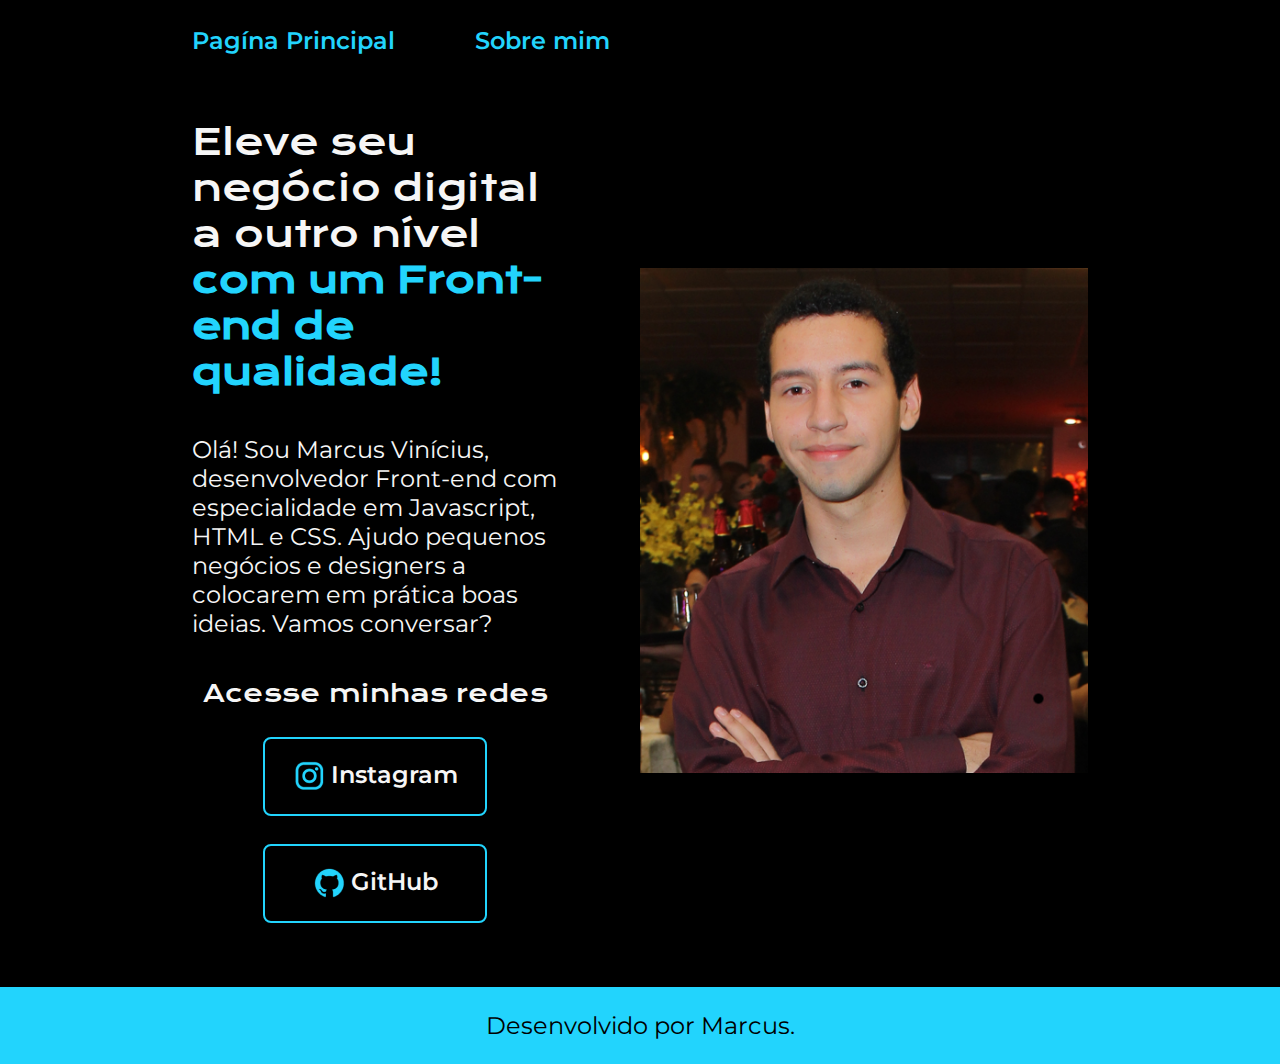
<file: index.html>
<!DOCTYPE html>
<html lang="pt-br">
<head>
    <meta charset="UTF-8">
    <meta name="viewport" content="width=device-width, initial-scale=1.0">
    <title>Marcus_alura</title>
    <link rel="stylesheet" href="styles.css">
</head>
<body class="site">
    <header class="cabecalho">
    <nav class="cabecalho__menu">
        <a class="cabecalho__menu__link" href="index.html">
            Pagína Principal
        </a>
        <a class="cabecalho__menu__link" href="about.html">
            Sobre mim
        </a>

    </nav>

    </header>
    <main class="conteudo">
        <section class="conteudo__texto">
            <h1 class="titulo_conteudo1">Eleve seu negócio digital a outro nível 
                <strong class="titulo_destaque">com um Front-end de qualidade!</strong></h1>
            <p class="paragrafo_conteudo1">Olá! Sou Marcus Vinícius, desenvolvedor Front-end com especialidade em Javascript, HTML e CSS. 
            Ajudo pequenos negócios e designers a colocarem em prática boas ideias. Vamos conversar?</p>
            
            <div class="botoes">
                <h2 class="Titulo__botoes">Acesse minhas redes</h2>
                <a class="aparenteBotao" href="https://instagram.com/marcus1423e" target="_blank">
                    <img class="aparenteBotao__Logo" src="./assets/instagram.png">
                    Instagram</a>
                <a class="aparenteBotao" href="https://github.com/marcus1423" target="_blank">
                    <img class="aparenteBotao__Logo" src="./assets/github.png">
                    GitHub</a>
            </div>
        </section>
        <img class="image_dev" src="./assets/FotoPortfolio2.png" alt="Foto Do desenvolvedor Marcus Vinícius">
        

    </main>
    <footer class="rodape">
        <p>Desenvolvido por Marcus.</p>
    </footer>
    
</body>
</html>
</file>
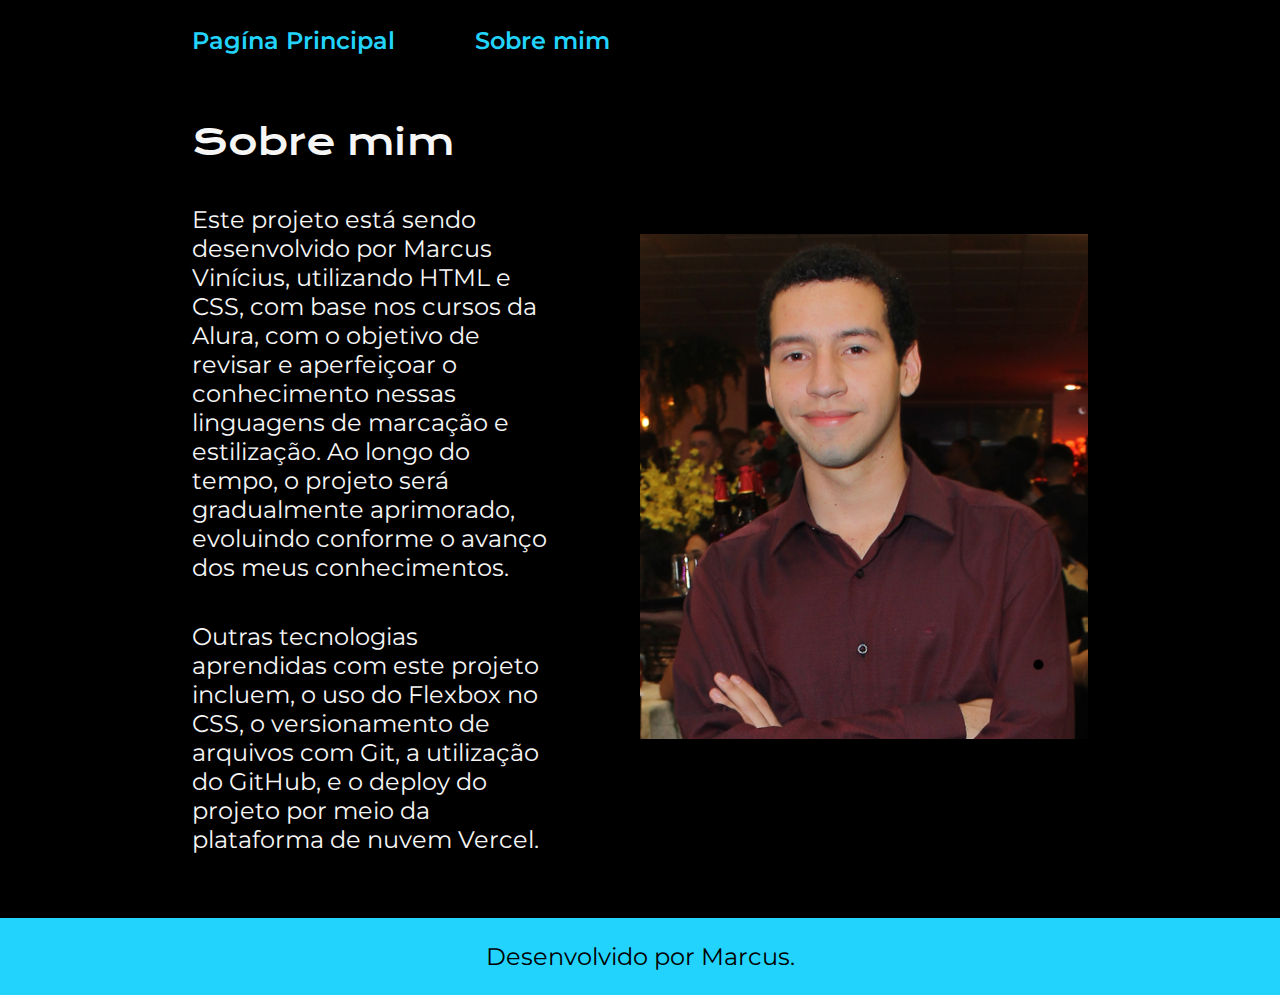
<file: about.html>
<!DOCTYPE html>
<html lang="en">
<head>
    <meta charset="UTF-8">
    <meta name="viewport" content="width=device-width, initial-scale=1.0">
    <title>Sobre Mim</title>
    <link rel="stylesheet" href="styles.css">
</head>
<body class="site">
    <header class="cabecalho">
        <nav class="cabecalho__menu">
            <a class="cabecalho__menu__link" href="index.html">
                Pagína Principal
            </a>
            <a class="cabecalho__menu__link" href="about.html">
                Sobre mim
            </a>
    
        </nav>
    </header> 
    <main class="conteudo">
            <section class="conteudo__texto">
                <h1 class="titulo_conteudo1">Sobre mim</h1>
                <p class="paragrafo_conteudo1">Este projeto está sendo desenvolvido por Marcus Vinícius, utilizando HTML e CSS, com base nos cursos da Alura, com o objetivo de revisar e aperfeiçoar o conhecimento nessas linguagens de marcação e estilização. Ao longo do tempo, o projeto será gradualmente aprimorado, evoluindo conforme o avanço dos meus conhecimentos.
                </p>
                <p class="paragrafo_conteudo1">
                    Outras tecnologias aprendidas com este projeto incluem, o uso do Flexbox no CSS, o versionamento de arquivos com Git, a utilização do GitHub, e o deploy do projeto por meio da plataforma de nuvem Vercel.
                </p>
               
            </section>
            <img class="image_dev" src="./assets/FotoPortfolio2.png" alt="Foto Do desenvolvedor Marcus Vinícius">
        </main>
    <footer class="rodape">
        
        <p>Desenvolvido por Marcus.</p>
    </footer>
    
</body>
</html>
</file>
<file: styles.css>
@import url('https://fonts.googleapis.com/css2?family=Krona+One&family=Montserrat:ital,wght@0,100..900;1,100..900&display=swap');

:root{
    --cor-fundo: #000000;
    --cor-letra : #F6F6F6;
    --cor-destaque: #22D4FD;
    --color-hoer: #272727;

    --fonte-principal: "Krona One", sans-serif;
    --fonte-secundaria: "Montserrat", sans-serif;
}

*{
    text-decoration: none;
    padding: 0;
    margin: 0;
    border: 0;
}

.site{

    box-sizing: border-box;
    background-color: var(--cor-fundo);
    color: var(--cor-letra);
}

.cabecalho{
    padding: 2% 0% 0% 15%;
}

.cabecalho__menu{
    display: flex;
    gap: 80px;
}

.cabecalho__menu__link{
    font-family: var(--fonte-secundaria);
    font-weight: 600;
    font-size: 1.5rem;
    color: #22D4FD;
}

/*Uso de flexbox aqui*/
.conteudo{
    padding: 5% 15%;
    display: flex;
    flex-direction: row;
    align-items: center;
    justify-content: space-between;
    gap: 82px;
}

.conteudo__texto{
    width: 50%;
    display: flex;
    flex-direction: column;
    gap: 40px;
}



.titulo_conteudo1{
    color: var(--cor-letra);
    font-family: var(--fonte-principal);
    font-weight: 400;
    font-style: normal;
    font-size: 2.25rem;
}
.titulo_destaque{
    color: var(--cor-destaque);

}

.paragrafo_conteudo1{
    color: var(--cor-letra);
    font-family: var(--fonte-secundaria);
    font-optical-sizing: auto;
    font-weight: weight 400;
    font-style: normal;
    font-size: 1.5rem;
}

.Titulo__botoes{
    font-family: var(--fonte-principal);
    font-weight: 400;
    font-size: 1.5rem;
}

.botoes{
    display: flex;
    flex-direction: column;
    justify-content: space-between;
    align-items: center;
    gap: 28px;
}

.aparenteBotao{
    display: flex;
    justify-content: center;
    gap: 5px;
    border: 2px solid var(--cor-destaque);
    padding: 21.5px 0;
    width: 60%;
    text-align: center;
    color: #f6f6f6;
    border-radius: 8px;
    font-size: 1.5rem;
    font-family: var(--fonte-secundaria);
    font-weight: 600;
}

.aparenteBotao:hover{
    background-color: #272727;
}

.image_dev{
    width: 50%;
}

.rodape{
    color: var(--cor-fundo);
    background-color: var(--cor-destaque);
    padding: 24px;
    text-align: center;
    font-family: var(--fonte-secundaria);
    font-optical-sizing: auto;
    font-weight: 400;
    font-size: 1.5rem;
}

@media(max-width: 1200px){
    .cabecalho{
        padding: 10% ;
    }

    .cabecalho__menu{
        justify-content: center;
    }

    .conteudo{
        flex-direction: column-reverse;
        padding: 5%;
    }

    .conteudo__texto{
        width: auto;
    }
}
</file>
